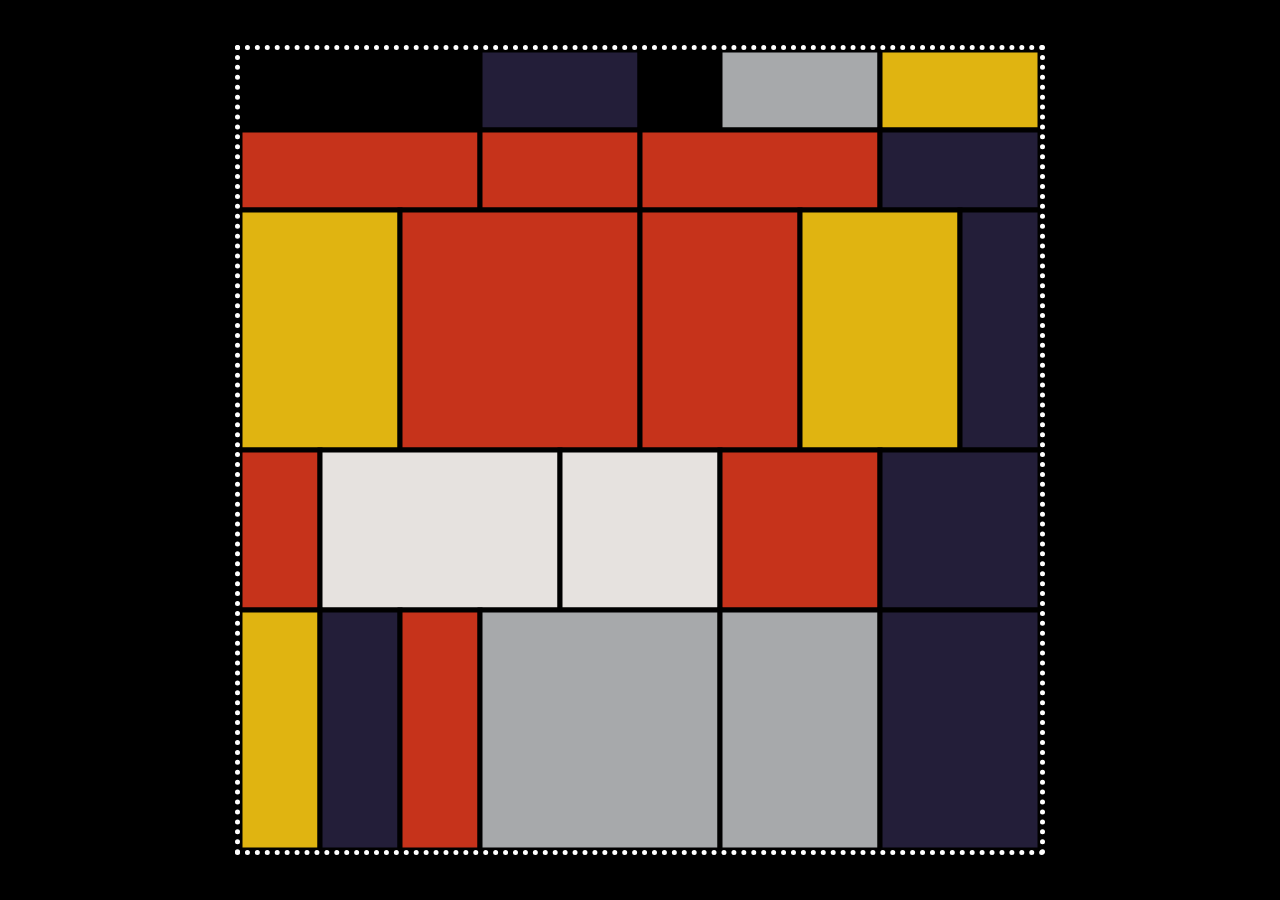
<file: index.html>
<!DOCTYPE html>
<html lang="en">
  <head>
    <meta charset="UTF-8" />
    <meta http-equiv="X-UA-Compatible" content="IE=edge" />
    <meta name="viewport" content="width=device-width, initial-scale=1.0" />
    <title>Grid one</title>
    <script src="lib/p5.min.js"></script>
    <script src="js/grid1.js"></script>
    <link rel="stylesheet" href="css/style.css">
  </head>
  <body></body>
</html>
</file>
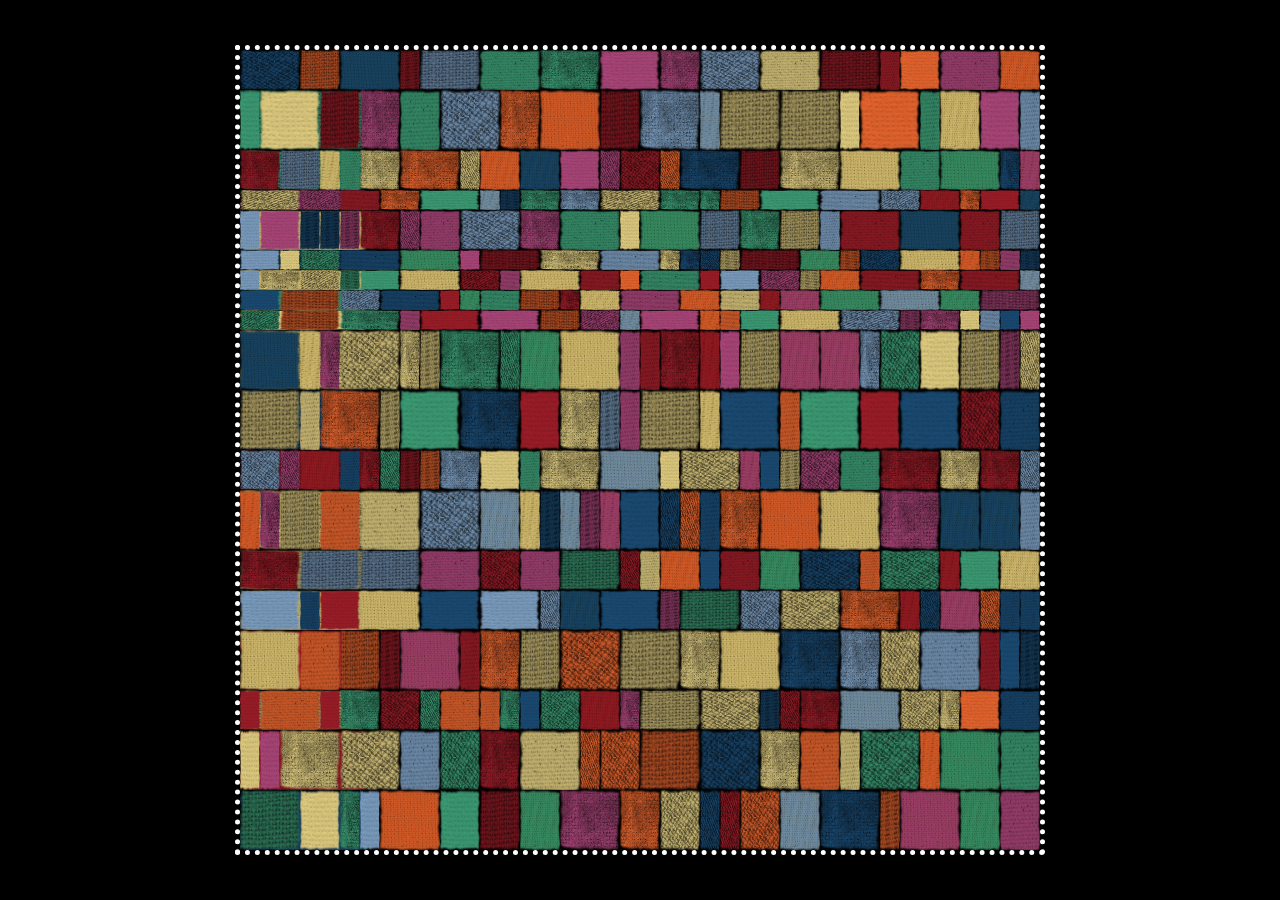
<file: index 2.html>
<!DOCTYPE html>
<html lang="en">
  <head>
    <meta charset="UTF-8" />
    <meta http-equiv="X-UA-Compatible" content="IE=edge" />
    <meta name="viewport" content="width=device-width, initial-scale=1.0" />
    <title>Grid two</title>
    <script src="lib/p5.min.js"></script>
    <script src="js/grid2.js"></script>
    <link rel="stylesheet" href="css/style.css">
  </head>
  <body></body>
</html>
</file>
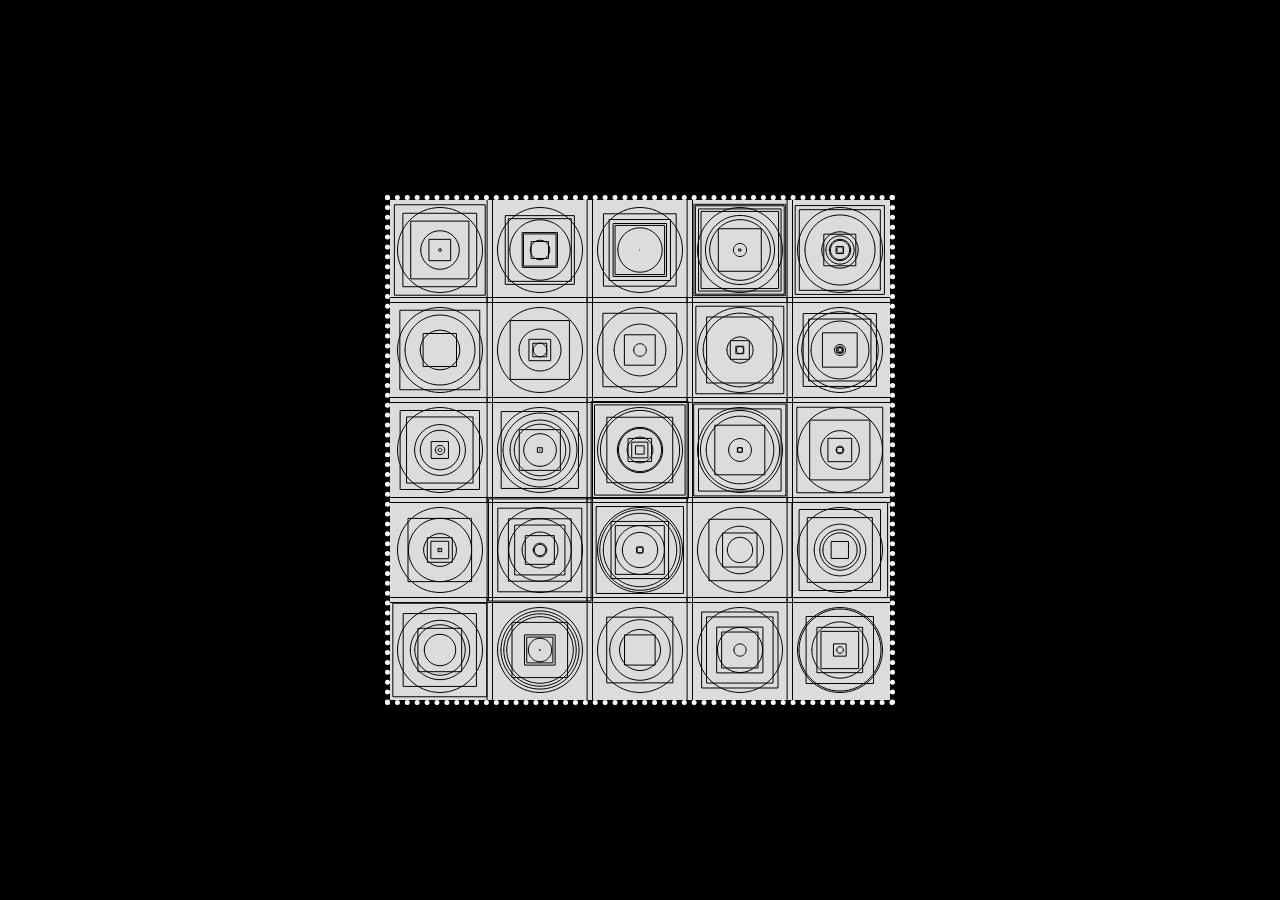
<file: index 4.html>
<!DOCTYPE html>
<html lang="en">
  <head>
    <meta charset="UTF-8" />
    <meta http-equiv="X-UA-Compatible" content="IE=edge" />
    <meta name="viewport" content="width=device-width, initial-scale=1.0" />
    <title>Grid four</title>
    <script src="lib/p5.min.js"></script>
    <script src="js/grid4.js"></script>
    <link rel="stylesheet" href="css/style.css">
  </head>
  <body></body>
</html>
</file>
<file: css/style.css>
html,
body {
  margin: 0;
  padding: 0;
  background-color:black;
  display: flex;
  justify-content: center;
  align-items: center;
  height: 100%;
}
canvas {
  display: block;
  background: black;
  outline: 5px dotted  white;

}
</file>
